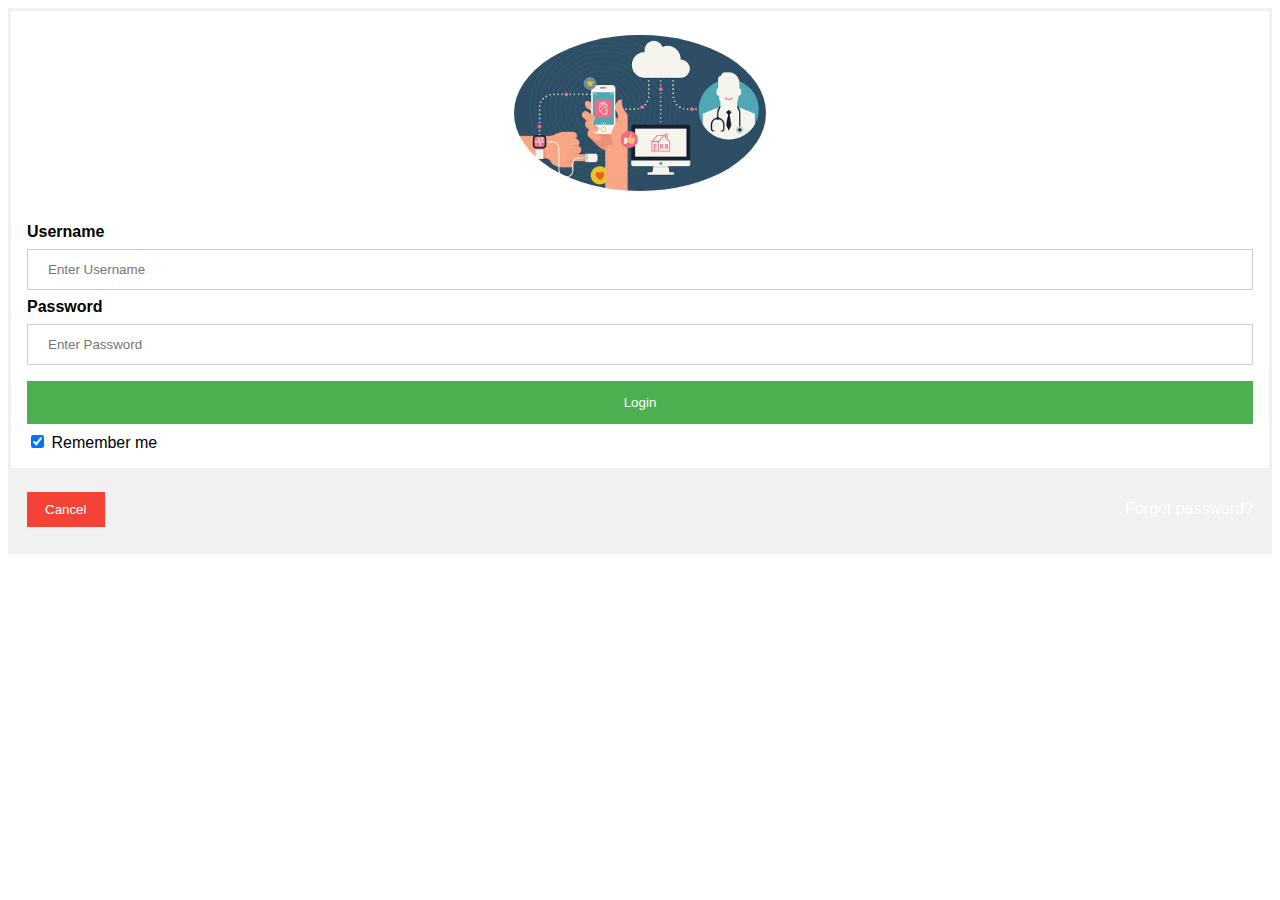
<file: Web app/index.html>
<!DOCTYPE html>
<html>
<head>
<meta name="viewport" content="width=device-width, initial-scale=1">
<style>
body {
  font-family: Arial, Helvetica, sans-serif;
}
form {
  border: 3px solid #f1f1f1;
}

input[type=text], input[type=password] {
  width: 100%;
  padding: 12px 20px;
  margin: 8px 0;
  display: inline-block;
  border: 1px solid #ccc;
  box-sizing: border-box;
}

button {
  background-color: #4CAF50;
  color: white;
  padding: 14px 20px;
  margin: 8px 0;
  border: none;
  cursor: pointer;
  width: 100%;
}
a{
  text-decoration: none;
  color: white ;
}

button:hover {
  opacity: 0.8;
}

.cancelbtn {
  width: auto;
  padding: 10px 18px;
  background-color: #f44336;
}

.imgcontainer {
  text-align: center;
  margin: 24px 0 12px 0;
}

img.avatar {
  width: 20%;
  border-radius: 50%;
}

.container {
  padding: 16px;
}

span.psw {
  float: right;
  padding-top: 16px;
}

/* Change styles for span and cancel button on extra small screens */
@media screen and (max-width: 300px) {
  span.psw {
     display: block;
     float: none;
  }
  .cancelbtn {
     width: 100%;
  }
}
</style>
</head>
<body>
<form action="/action_page.php" method="post">
  <div class="imgcontainer">
    <img src="img/img.jpg" alt="Avatar" class="avatar">
  </div>

  <div class="container">
    <label for="uname"><b>Username</b></label>
    <input type="text" placeholder="Enter Username" name="uname" required>

    <label for="psw"><b>Password</b></label>
    <input type="password" placeholder="Enter Password" name="psw" required>
        
    <button type="submit"><a href="dashboard.html">Login</a></button>
    <label>
      <input type="checkbox" checked="checked" name="remember"> Remember me
    </label>
  </div>

  <div class="container" style="background-color:#f1f1f1">
    <button type="button" class="cancelbtn">Cancel</button>
    <span class="psw"> <a href="#">Forgot password?</a></span>
  </div>
</form>

</body>
</html>
</file>
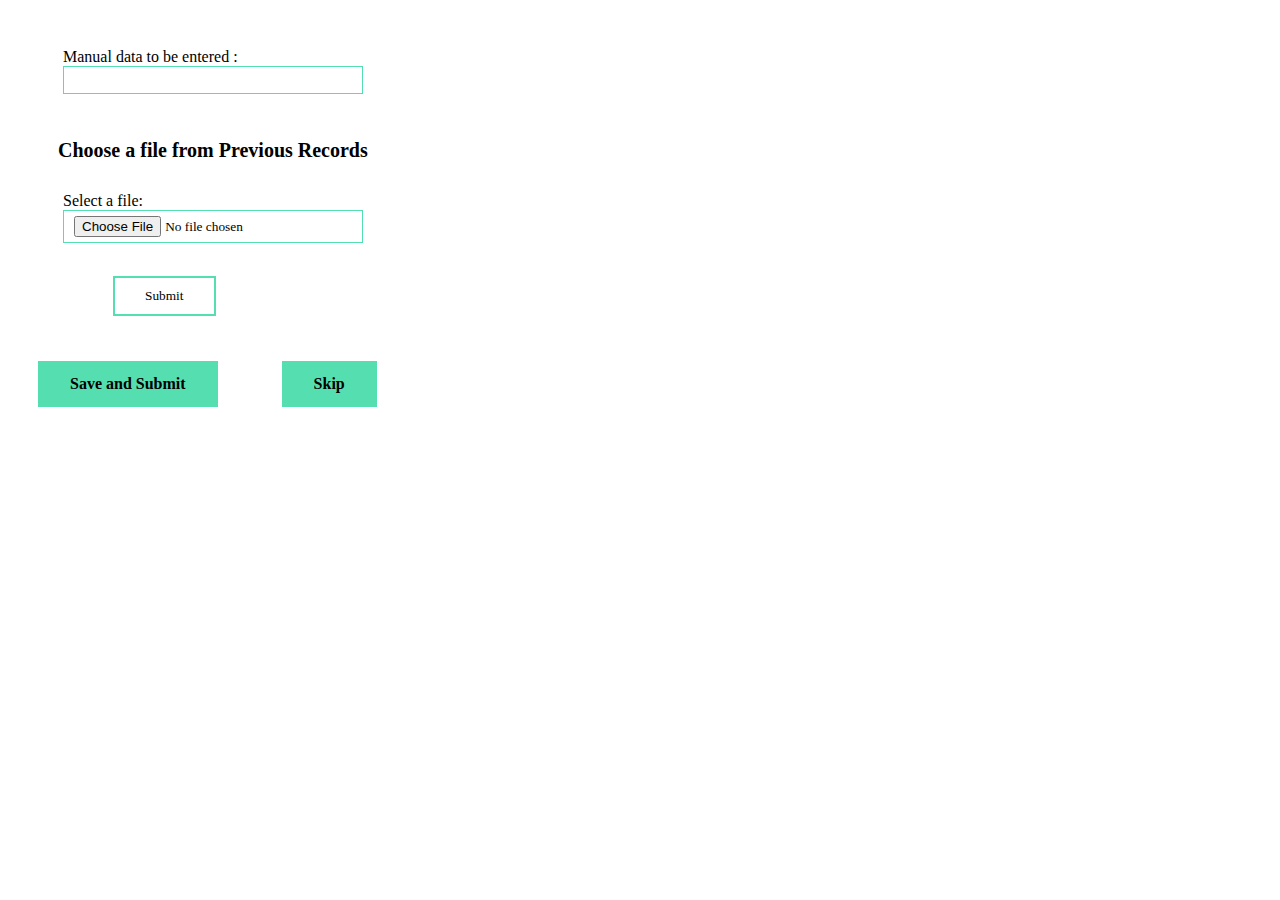
<file: Mobile UI/page.html>
<!DOCTYPE html>
<html lang="en">
<head>
    <meta charset="UTF-8">
    <meta name="viewport" content="width=device-width, initial-scale=1.0">
    <title>Document</title>
    <link rel="stylesheet" href="style.css">
</head>
<body>
    <form>  <br/>
    Manual data to be entered : <input type="text" name="firstname"/> <br/>   
 </form>  
 <h3>Choose a file from Previous Records</h3>
<form>
  <label for="myfile">Select a file:</label>
  <input type="file" id="myfile" name="myfile"><br><br>
  <input type="submit" class="btn">
</form>

 <button class="common-btn">Save and Submit</button>  
 <button class="common-btn">Skip</button>  
 
</body>
</html>
</file>
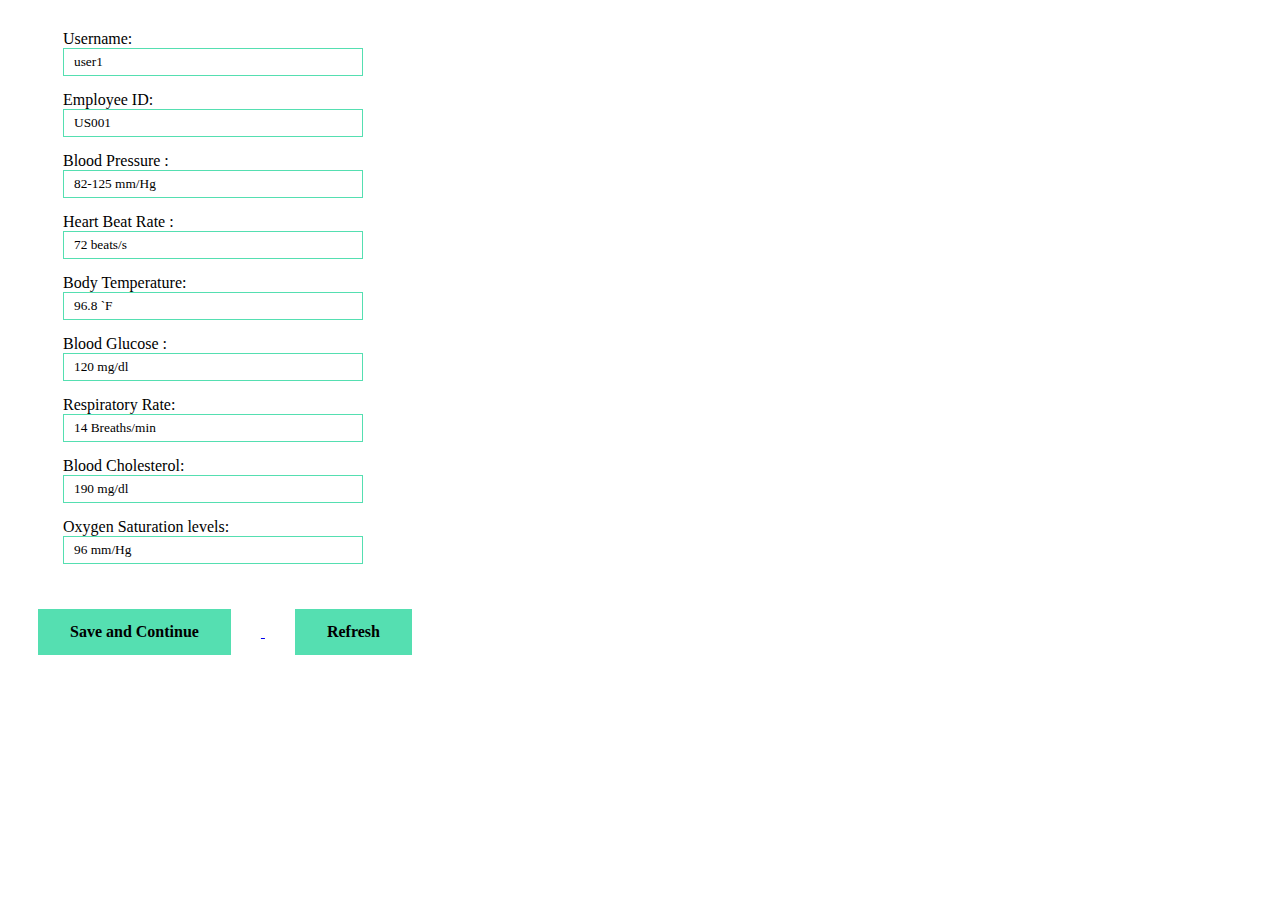
<file: Mobile UI/secondui.html>
<!DOCTYPE html>
<html lang="en">
<head>
    <meta charset="UTF-8">
    <meta name="viewport" content="width=device-width, initial-scale=1.0">
    <title>Document</title>
    <link rel="stylesheet" href="style.css">
</head>
<body>

    <form>  
    Username:<input type="text" name="firstname" value="user1"/> <br/>
    Employee ID:<input type="text" name="firstname" value="US001"/> <br/>
    Blood Pressure  : <input type="text" name="firstname" value="82-125 mm/Hg"/> <br/>   
    Heart Beat Rate : <input type="text" name="firstname"value="72 beats/s"/> <br/>  
    Body Temperature:  <input type="text" name="lastname" value="96.8 `F"/> <br/>   
    Blood Glucose   : <input type="text" name="firstname" value="120 mg/dl"/> <br/>   
    Respiratory Rate: <input type="text" name="firstname" value="14 Breaths/min"/> <br/>   
    Blood Cholesterol: <input type="text" name="firstname" value="190 mg/dl"/> <br/>   
    Oxygen Saturation levels: <input type="text" name="firstname" value="96 mm/Hg"/> 
 </form>  
 <a href="page.html"><button class="common-btn">Save and Continue</button> </a> 
 <button type="submit" class="common-btn">Refresh</button>  
</body>
</html>
</file>
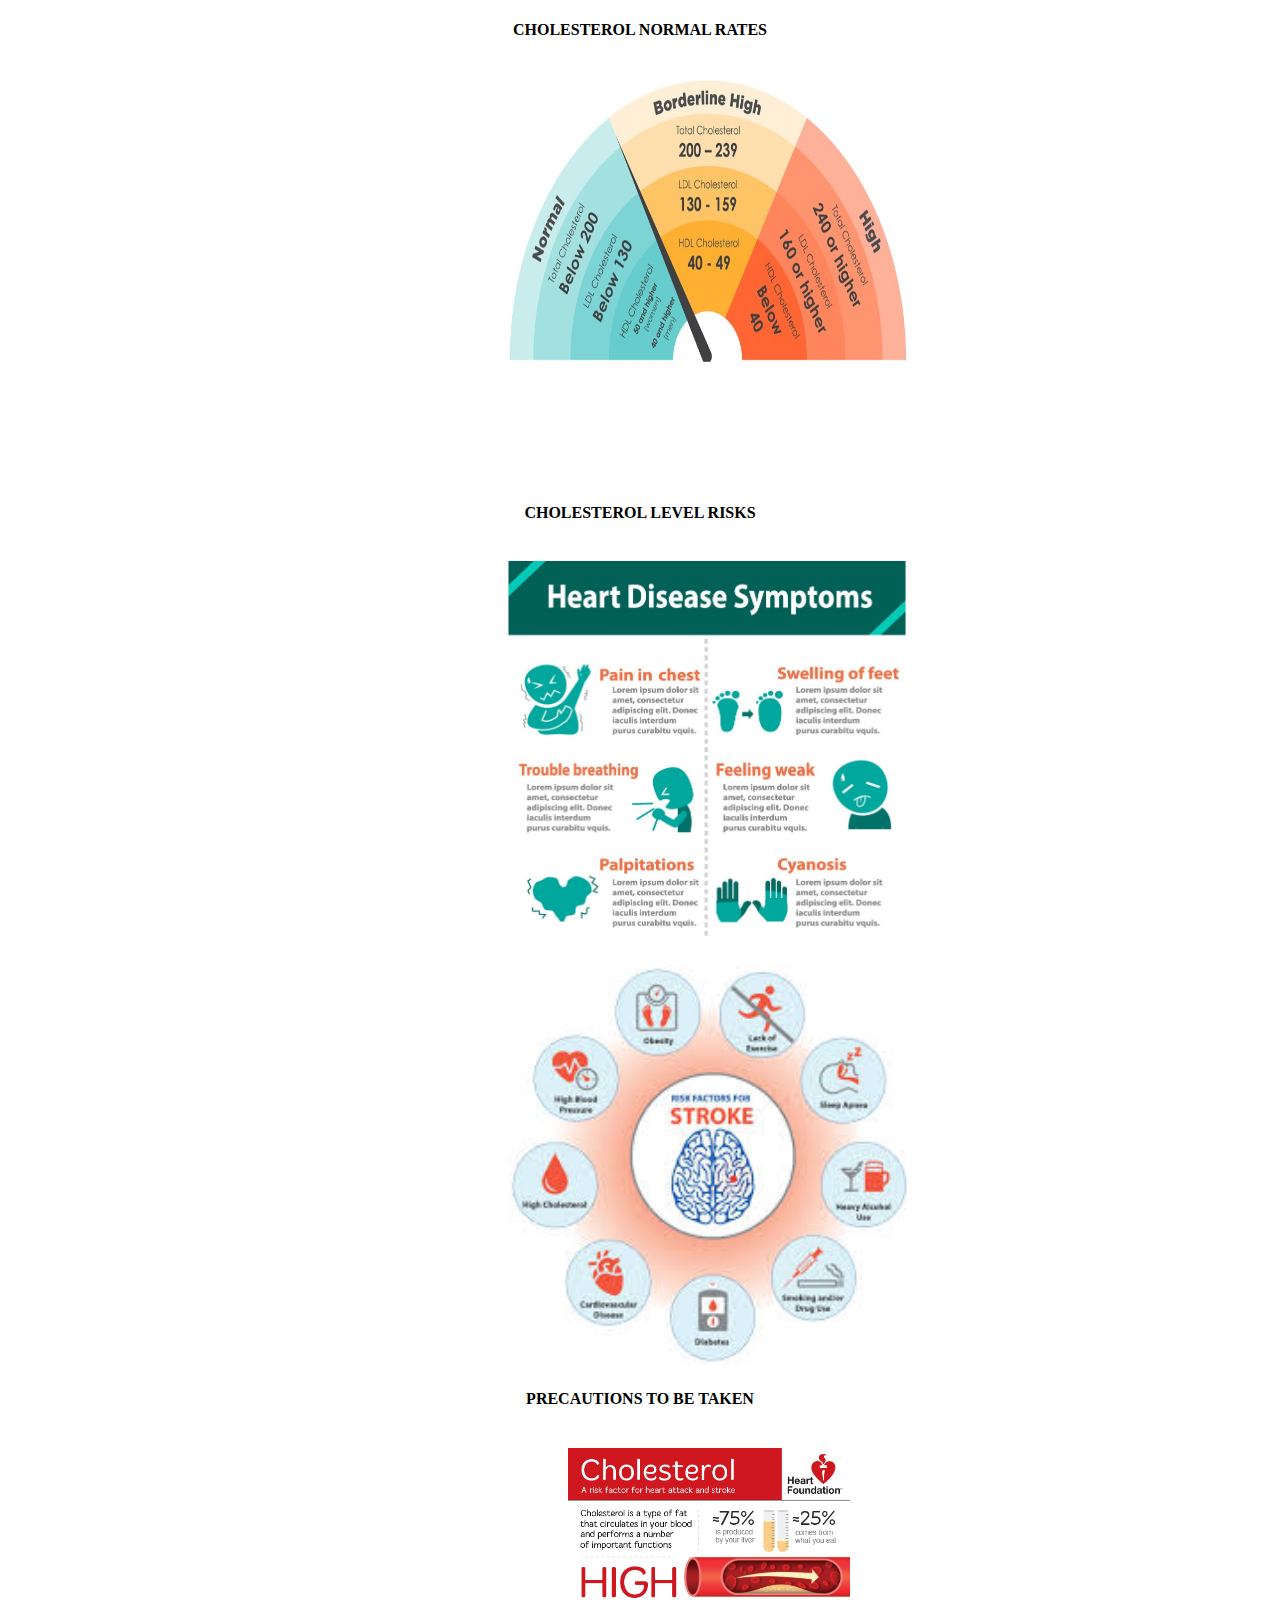
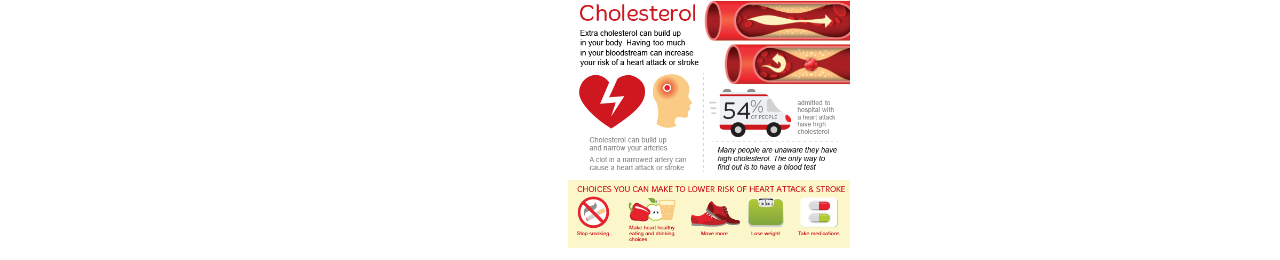
<file: Web app/cholesterol.html>
<!DOCTYPE html>
<html lang="en">
<head>
    <meta charset="UTF-8">
    <meta name="viewport" content="width=device-width, initial-scale=1.0">
    <title>Document</title>
    <style>
        h4{
            text-align: center;
        }
        img{
            padding-left: 500px;
            width: 400px;
            height: 400PX;
             }
    </style>
</head>
<body>
    <h4>CHOLESTEROL NORMAL RATES</h4>
    <br>
    <img src="img/Cholesterol.jpg" alt="NA"><br>
    <h4>CHOLESTEROL LEVEL RISKS</h4><br>
    <img src="img/HEART.jpg" alt="na"><br>
    <img src="img/STROKE.jpg" alt="na"><br>
    <h4>PRECAUTIONS TO BE TAKEN</h4><br>
    <img src="img/cholesterol-poster.png" alt="na"><br>
</body>
</html>
</file>
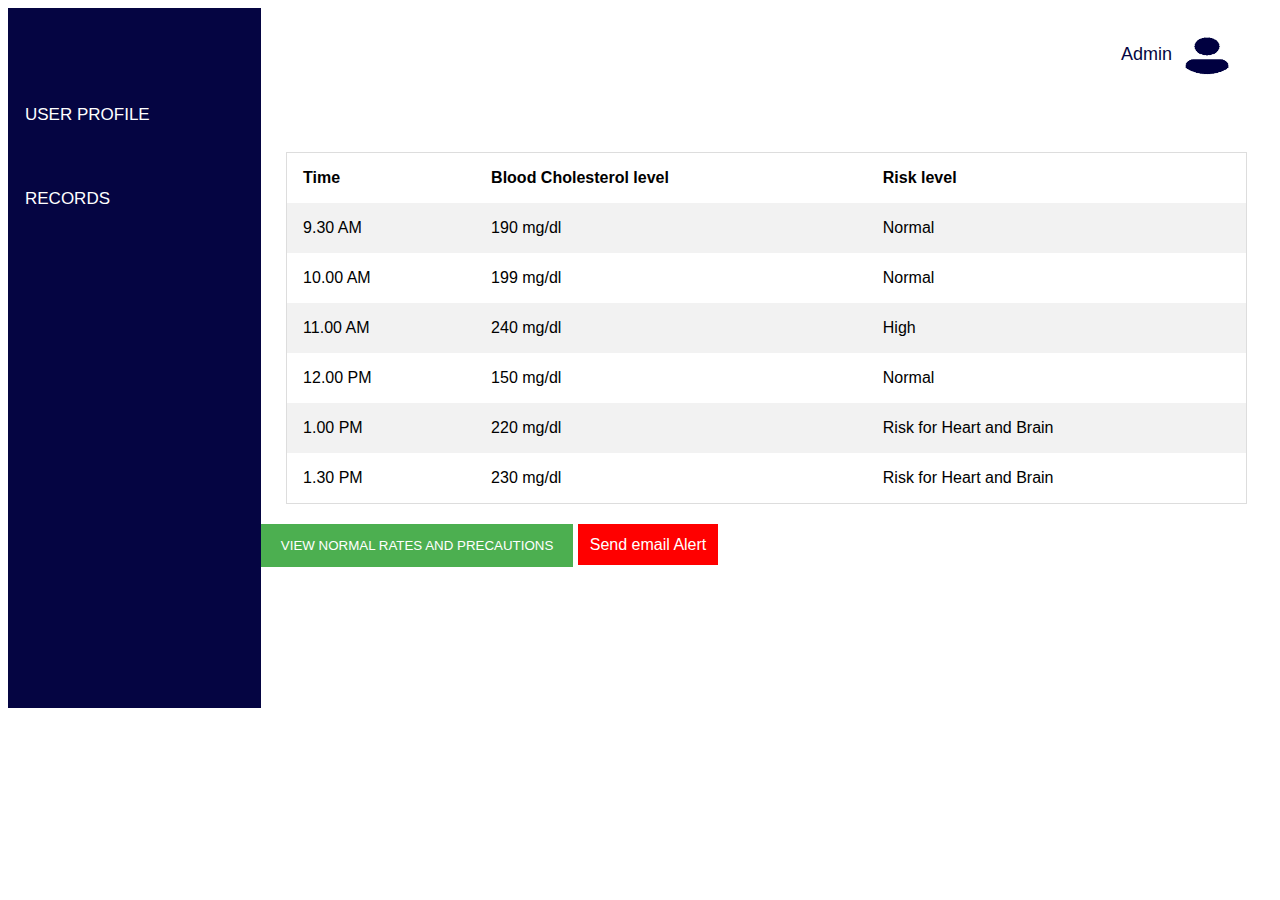
<file: Web app/cholesterolrecords.html>
<!DOCTYPE html>
<html>
<head>
<meta name="viewport" content="width=device-width, initial-scale=1">
<link rel="stylesheet" href="style.css">
<style>
    #alink{
  background-color: red;
  padding: 12px;
  font-size: medium;
  color: white;
  text-decoration: none;
  width: auto;

}
</style>
</head>
<body>

<div class="tab">
    <br><br><br>
  <button class="tablinks" onclick="openCity(event, 'London')" id="defaultOpen">USER PROFILE</button>
  <button class="tablinks" onclick="openCity(event, 'Paris')">RECORDS</button>
  
</div>

<div id="London" class="tabcontent">
    <div class="admincontainer">
       <img src="img/images.png" alt="na" width="50px" height="50px">
       <p>Admin</p>
    </div>
    <br><br><br>
    <table>
        <tr>
          <th>Time</th>
          <th>Blood Cholesterol level</th>
          <th>Risk level</th>
        </tr>
        <tr>
          <td>9.30 AM</td>
          <td>190 mg/dl</td>
          <td>Normal</td>
        </tr>
        <tr>
            <td>10.00 AM</td>
            <td>199 mg/dl</td>
            <td>Normal</td>
          </tr>
          <tr>
            <td>11.00 AM</td>
            <td>240 mg/dl</td>
            <td>High</td>
          </tr>
          <tr>
            <td>12.00 PM</td>
            <td>150 mg/dl</td>
            <td>Normal</td>
          </tr>
          <tr>
            <td>1.00 PM</td>
            <td>220 mg/dl</td>
            <td>Risk for Heart and Brain</td>
          </tr>
          <tr>
            <td>1.30 PM</td>
            <td>230 mg/dl</td>
            <td>Risk for Heart and Brain</td>
          </tr>
    </table>
    <button type="submit"><a href="cholesterol.html">VIEW NORMAL RATES AND PRECAUTIONS</a></button>
   <a id="alink" href="mailto:user1@example.com">Send email Alert</a>
    
    
</div> 
<script>
function openCity(evt, cityName) {
  var i, tabcontent, tablinks;
  tabcontent = document.getElementsByClassName("tabcontent");
  for (i = 0; i < tabcontent.length; i++) {
    tabcontent[i].style.display = "none";
  }
  tablinks = document.getElementsByClassName("tablinks");
  for (i = 0; i < tablinks.length; i++) {
    tablinks[i].className = tablinks[i].className.replace(" active", "");
  }
  document.getElementById(cityName).style.display = "block";
  evt.currentTarget.className += " active";
}

// Get the element with id="defaultOpen" and click on it
document.getElementById("defaultOpen").click();
</script>
   
</body>
</html>
</file>
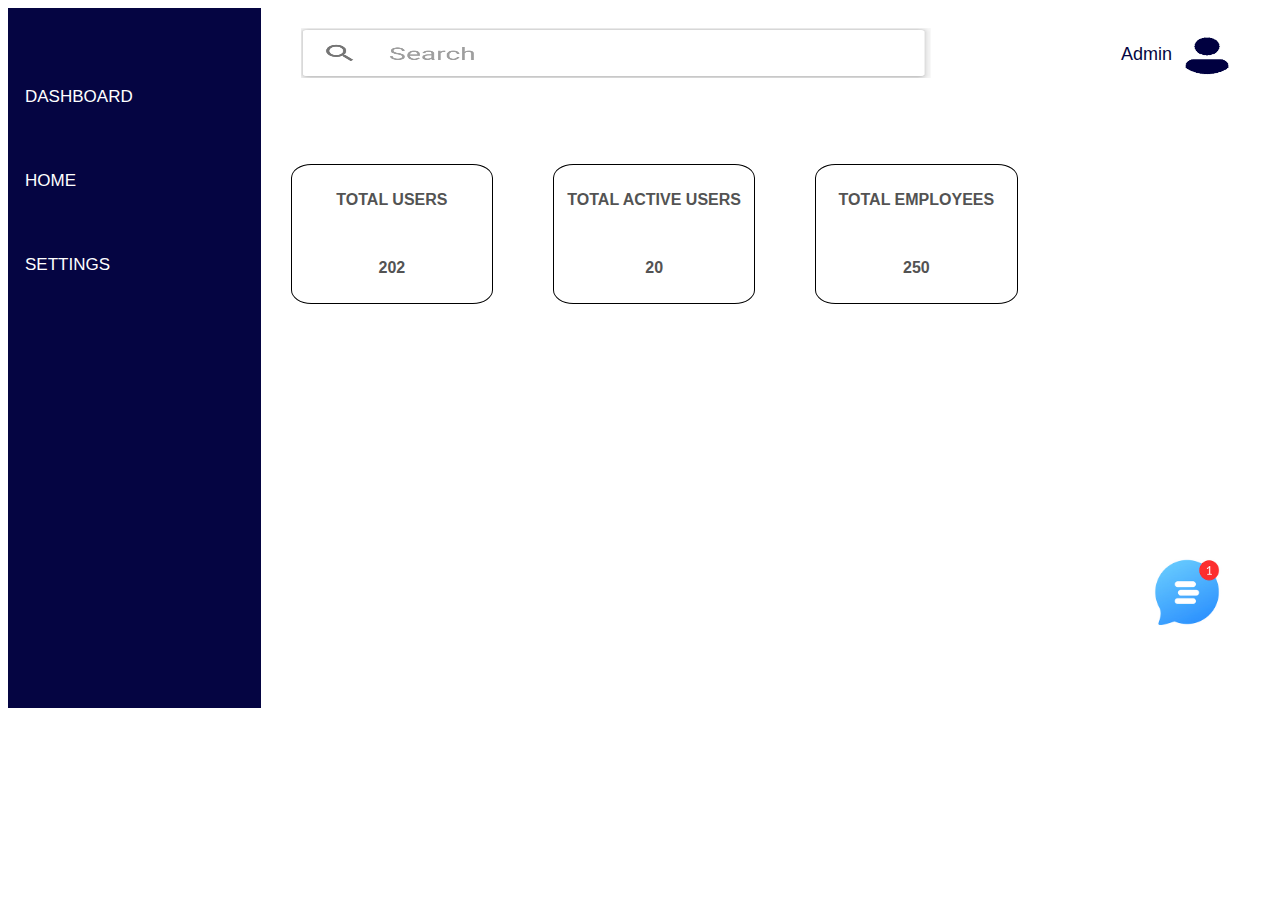
<file: Web app/dashboard.html>
<!DOCTYPE html>
<html>
<head>
<meta name="viewport" content="width=device-width, initial-scale=1">
<link rel="stylesheet" href="style.css">
</head>
<style>
  a{
  background-color: none;
  padding: 12px 120px;
  font-size: medium;
  color:blue;
  text-decoration: none;
  width: auto;
}
#search{
  float: left;
  width: 700px;
  height: 70px;
  padding-left: 40px;
}
#user{
  float: left;
  width: 700px;
  height: 70px;
  padding-left: 40px;
}

</style>
<body>

<div class="tab"><br><br>
  <button class="tablinks" onclick="openCity(event, 'London')" id="defaultOpen">DASHBOARD</button>
  <button class="tablinks" onclick="openCity(event, 'Paris')">HOME</button>
  <button class="tablinks" onclick="openCity(event, 'Tokyo')">SETTINGS</button>
</div>

<div id="London" class="tabcontent">
    <div class="admincontainer">
      <img id="search"src="img/search.png" alt="na">
       <img src="img/images.png" alt="na" width="50px" height="50px">
       <p>Admin</p>
    </div>
    <br> <br>
  <div> 
    <section id="boxes">
        <div class="container">
            <div class="box">
                <p>TOTAL USERS</p> <br>
                <p>202</p>
            </div>
            <div class="box">
                <p>TOTAL ACTIVE USERS</p> <br>
                <p>20</p>
                </div>
                <div class="box">
                    <p>TOTAL EMPLOYEES</p> <br>
                    <p>250</p>
                    </div>
        </div>
    </section> 
  </div><br><br><br><br><br><br><br><br><br><br><br><br><br><br><br><br><br><br><br><br><br><br><br>
     <img id="chat" src="img/chat.png" alt="na">
</div>

<div id="Paris" class="tabcontent">
    <div class="admincontainer">
      <img id="user"src="img/search.png" alt="na">
        <img src="img/images.png" alt="na" width="50px" height="50px">
        <p>Admin</p> 
        <br><br><br><br><br><br>
        <table>
            <tr>
              <th>Name</th>
              <th>Employee ID</th>
              <th>Designation</th>
              <th>Mobile Number </th>
              
              
            </tr>
            <tr>
              <td>User1</td>
              <td>US001</td>
              <td>Manager</td>
              <td>5028293038 <a href="userprofile.html">View Records</a> </td>
            </tr>
            <tr>
              <td>User2</td>
              <td>US002</td>
              <td>HR Manager</td>
              <td>9473820102 <a href="userprofile.html">View Records</td>
            </tr>
            <tr>
              <td>User3</td>
              <td>US003</td>
              <td>SWE</td>
              <td>6773824697 <a href="userprofile.html">View Records</td>
            </tr>
            <tr>
                <td>User4</td>
                <td>US004</td>
                <td>SWE-1</td>
                <td>7738246987 <a href="userprofile.html">View Records</td>
            </tr>
            <tr>
                <td>User5</td>
                <td>US005</td>
                <td>SWE-3</td>
                <td>9773824697 <a href="userprofile.html">View Records</td>
              </tr>
              <tr>
                <td>User6</td>
                <td>US006</td>
                <td>SDE</td>
                <td>8773824697 <a href="userprofile.html">View Records</td>
              </tr>
              <tr>
                <td>User7</td>
                <td>US007</td>
                <td>SDE</td>
                <td>3773824697 <a href="userprofile.html">View Records</td>
              </tr>
              <tr>
                <td>User8</td>
                <td>US008</td>
                <td>SWE</td>
                <td>0773824697 <a href="userprofile.html">View Records</td>
              </tr>
              <tr>
                <td>User9</td>
                <td>US009</td>
                <td>Technician</td>
                <td>6773824697 <a href="userprofile.html">View Records</td>
              </tr>
              <tr>
                <td>User10</td>
                <td>US010</td>
                <td>SWE</td>
                <td>8873824697 <a href="userprofile.html">View Records</td>
              </tr>
              <tr>
                <td>User11</td>
                <td>US011</td>
                <td>Content Writer</td>
                <td>6773824697 <a href="userprofile.html">View Records</td>
              </tr>
              <tr>
                <td>User12</td>
                <td>US012</td>
                <td>SWE-2</td>
                <td>7382928847 <a href="userprofile.html">View Records</td>
              </tr>
            
          </table>
     </div>
</div>

<div id="Tokyo" class="tabcontent">
    <div class="admincontainer">
        <img src="img/images.png" alt="na" width="50px" height="50px">
        <p>Admin</p>
     </div>
</div>

<script>
function openCity(evt, cityName) {
  var i, tabcontent, tablinks;
  tabcontent = document.getElementsByClassName("tabcontent");
  for (i = 0; i < tabcontent.length; i++) {
    tabcontent[i].style.display = "none";
  }
  tablinks = document.getElementsByClassName("tablinks");
  for (i = 0; i < tablinks.length; i++) {
    tablinks[i].className = tablinks[i].className.replace(" active", "");
  }
  document.getElementById(cityName).style.display = "block";
  evt.currentTarget.className += " active";
}

// Get the element with id="defaultOpen" and click on it
document.getElementById("defaultOpen").click();
</script>
   
</body>
</html>
</file>
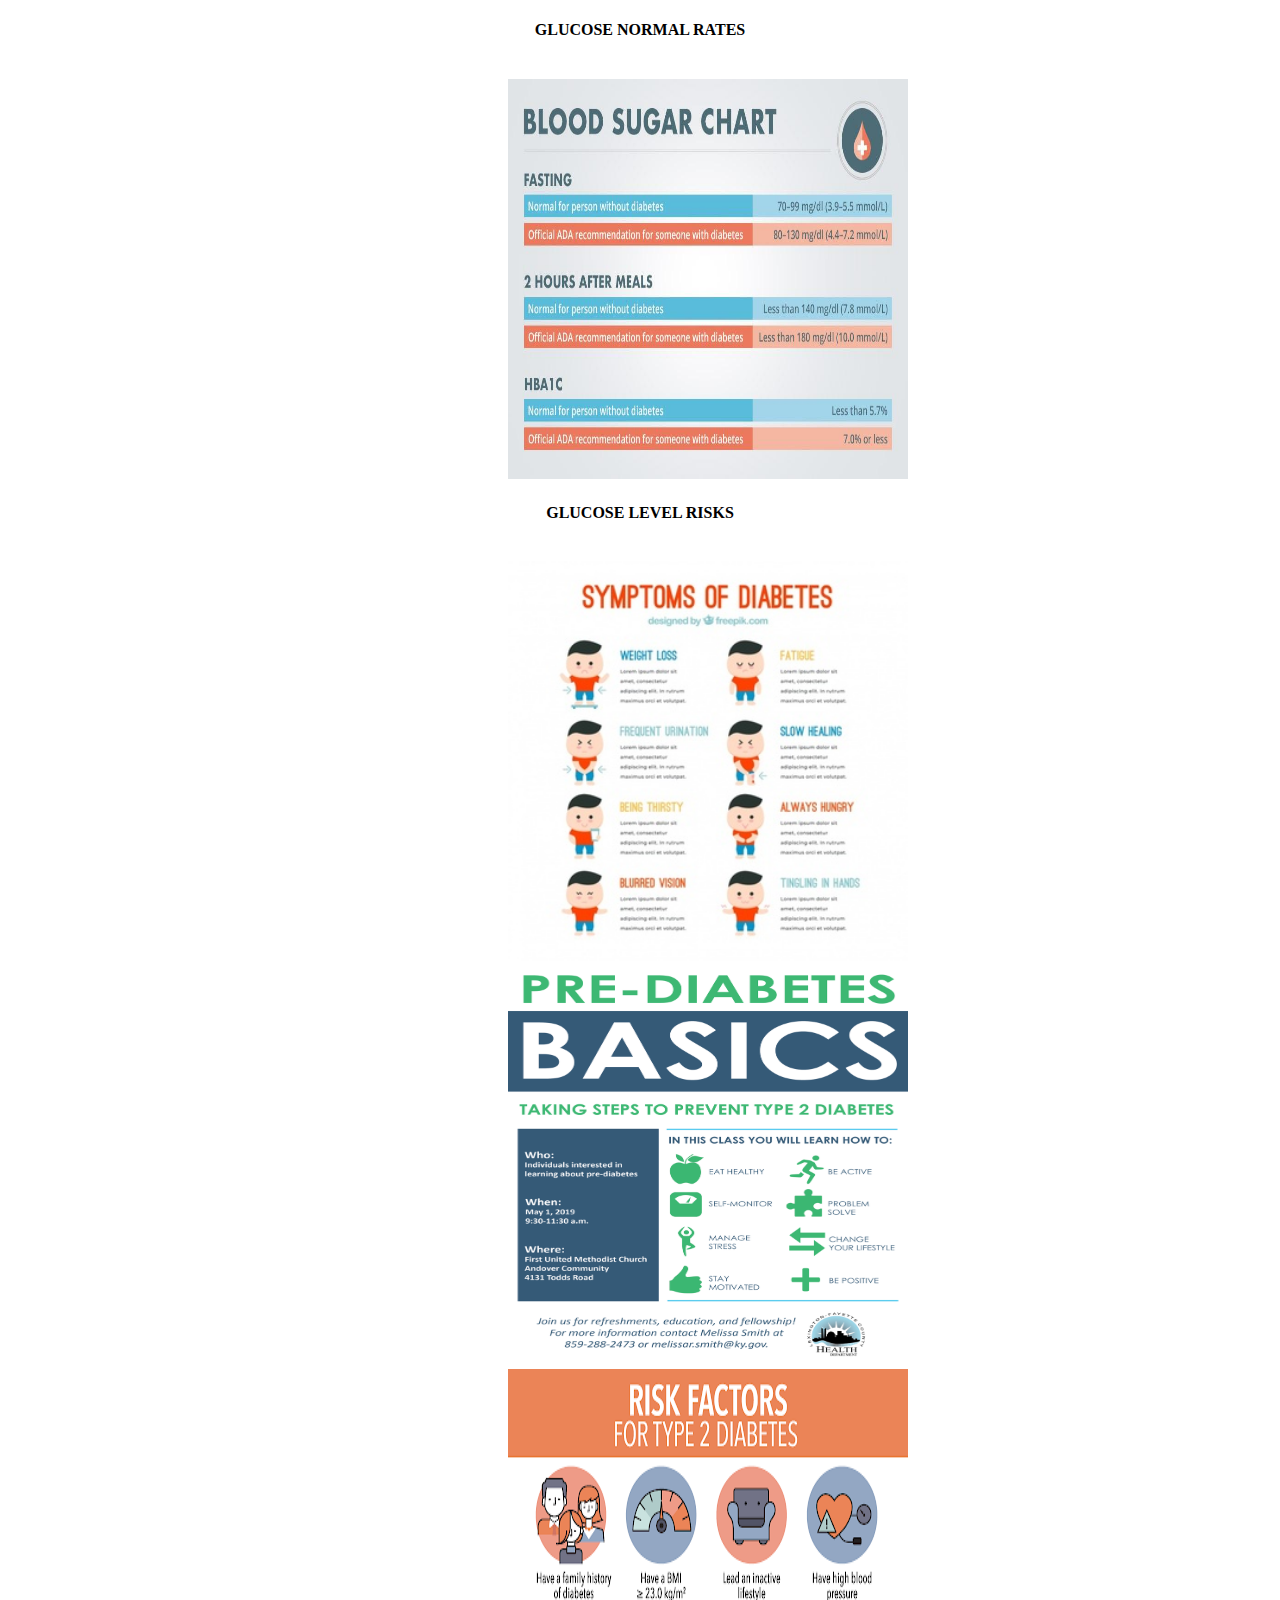
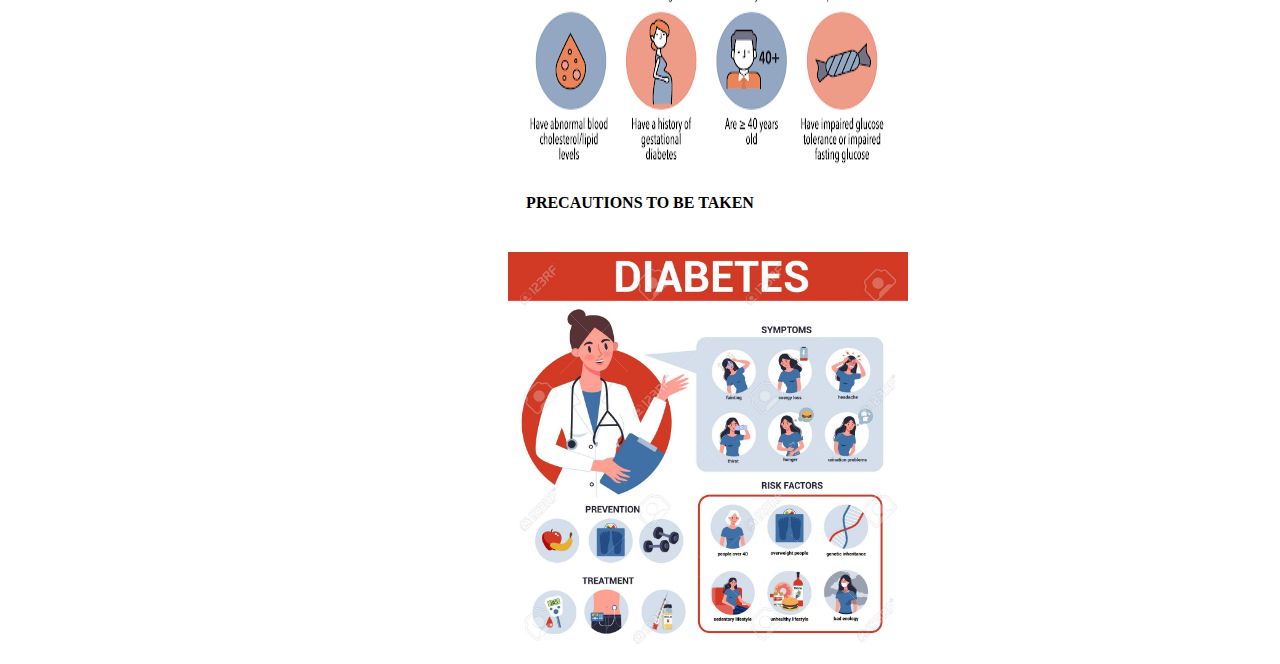
<file: Web app/DIABETES.html>
<!DOCTYPE html>
<html lang="en">
<head>
    <meta charset="UTF-8">
    <meta name="viewport" content="width=device-width, initial-scale=1.0">
    <title>Document</title>
    <style>
        h4{
            text-align: center;
        }
        img{
            padding-left: 500px;
            width: 400px;
            height: 400PX;
             }
    </style>
</head>
<body>
    <h4>GLUCOSE NORMAL RATES</h4>
    <br>
    <img src="img/GLUCOSE.jpg" alt="NA"><br>
    <h4>GLUCOSE LEVEL RISKS</h4><br>
    <img src="img/DIABETES.jpg" alt="na"><br>
    <img src="img/prediabetes.png" alt="na"><br>
    <img src="img/TYPE 2.png" alt="na">
    <h4>PRECAUTIONS TO BE TAKEN</h4><br>
    <img src="img/PRECAUTIONS FOR DIABETES.jpg" alt="na"><br>
</body>
</html>
</file>
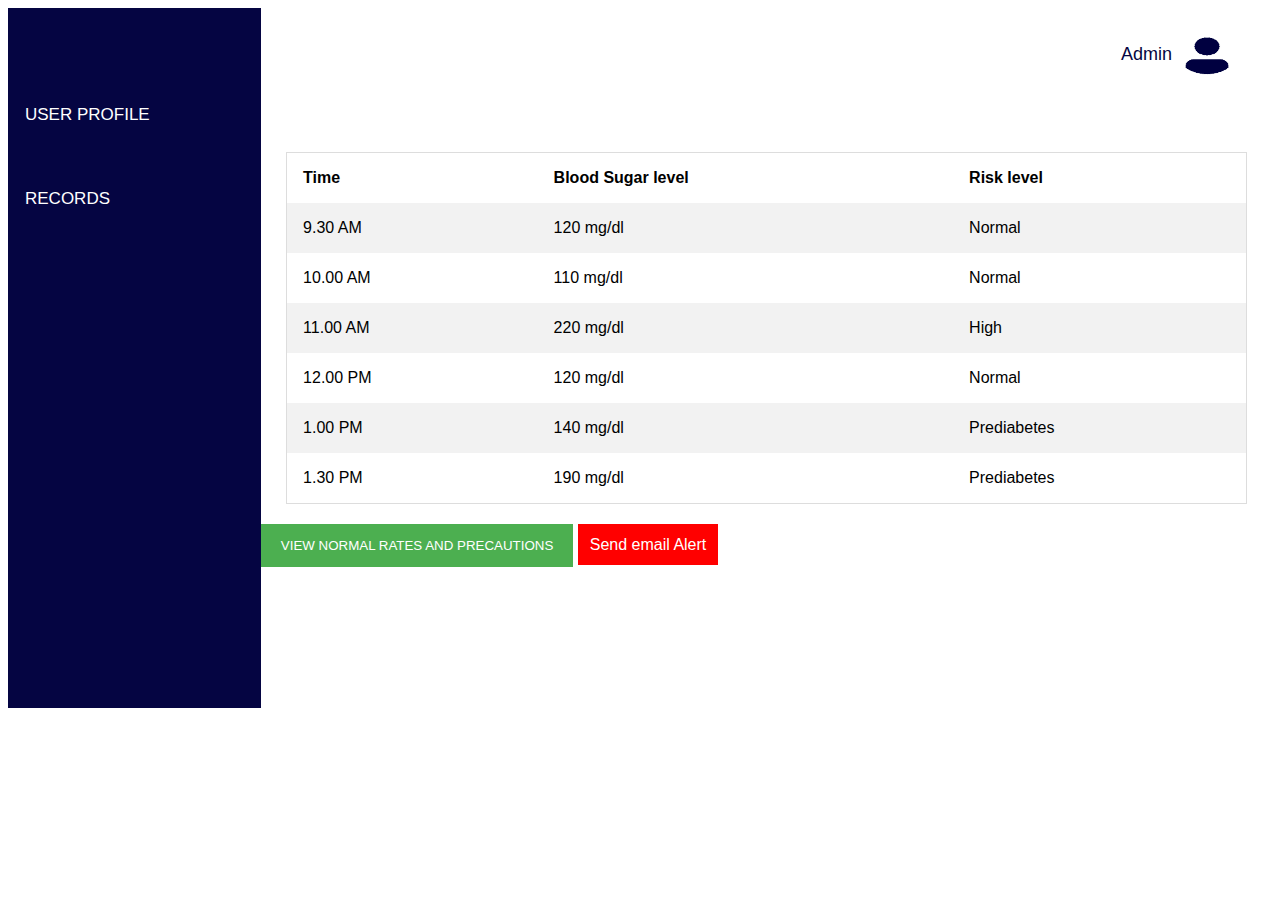
<file: Web app/glucoserecorde.html>
<!DOCTYPE html>
<html>
<head>
<meta name="viewport" content="width=device-width, initial-scale=1">
<link rel="stylesheet" href="style.css">
<style>
    #alink{
  background-color: red;
  padding: 12px;
  font-size: medium;
  color: white;
  text-decoration: none;
  width: auto;

}
</style>
</head>
<body>

<div class="tab">
    <br><br><br>
  <button class="tablinks" onclick="openCity(event, 'London')" id="defaultOpen">USER PROFILE</button>
  <button class="tablinks" onclick="openCity(event, 'Paris')">RECORDS</button>
  
</div>

<div id="London" class="tabcontent">
    <div class="admincontainer">
       <img src="img/images.png" alt="na" width="50px" height="50px">
       <p>Admin</p>
    </div>
    <br><br><br>
    <table>
        <tr>
          <th>Time</th>
          <th>Blood Sugar level</th>
          <th>Risk level</th>
        </tr>
        <tr>
          <td>9.30 AM</td>
          <td>120 mg/dl</td>
          <td>Normal</td>
        </tr>
        <tr>
            <td>10.00 AM</td>
            <td>110 mg/dl</td>
            <td>Normal</td>
          </tr>
          <tr>
            <td>11.00 AM</td>
            <td>220 mg/dl</td>
            <td>High</td>
          </tr>
          <tr>
            <td>12.00 PM</td>
            <td>120 mg/dl</td>
            <td>Normal</td>
          </tr>
          <tr>
            <td>1.00 PM</td>
            <td>140 mg/dl</td>
            <td>Prediabetes</td>
          </tr>
          <tr>
            <td>1.30 PM</td>
            <td>190 mg/dl</td>
            <td>Prediabetes</td>
          </tr>
    </table>
    <button type="submit"><a href="DIABETES.html">VIEW NORMAL RATES AND PRECAUTIONS</a></button>
   <a id="alink" href="mailto:user1@example.com">Send email Alert</a>
    
    
</div> 
<script>
function openCity(evt, cityName) {
  var i, tabcontent, tablinks;
  tabcontent = document.getElementsByClassName("tabcontent");
  for (i = 0; i < tabcontent.length; i++) {
    tabcontent[i].style.display = "none";
  }
  tablinks = document.getElementsByClassName("tablinks");
  for (i = 0; i < tablinks.length; i++) {
    tablinks[i].className = tablinks[i].className.replace(" active", "");
  }
  document.getElementById(cityName).style.display = "block";
  evt.currentTarget.className += " active";
}

// Get the element with id="defaultOpen" and click on it
document.getElementById("defaultOpen").click();
</script>
   
</body>
</html>
</file>
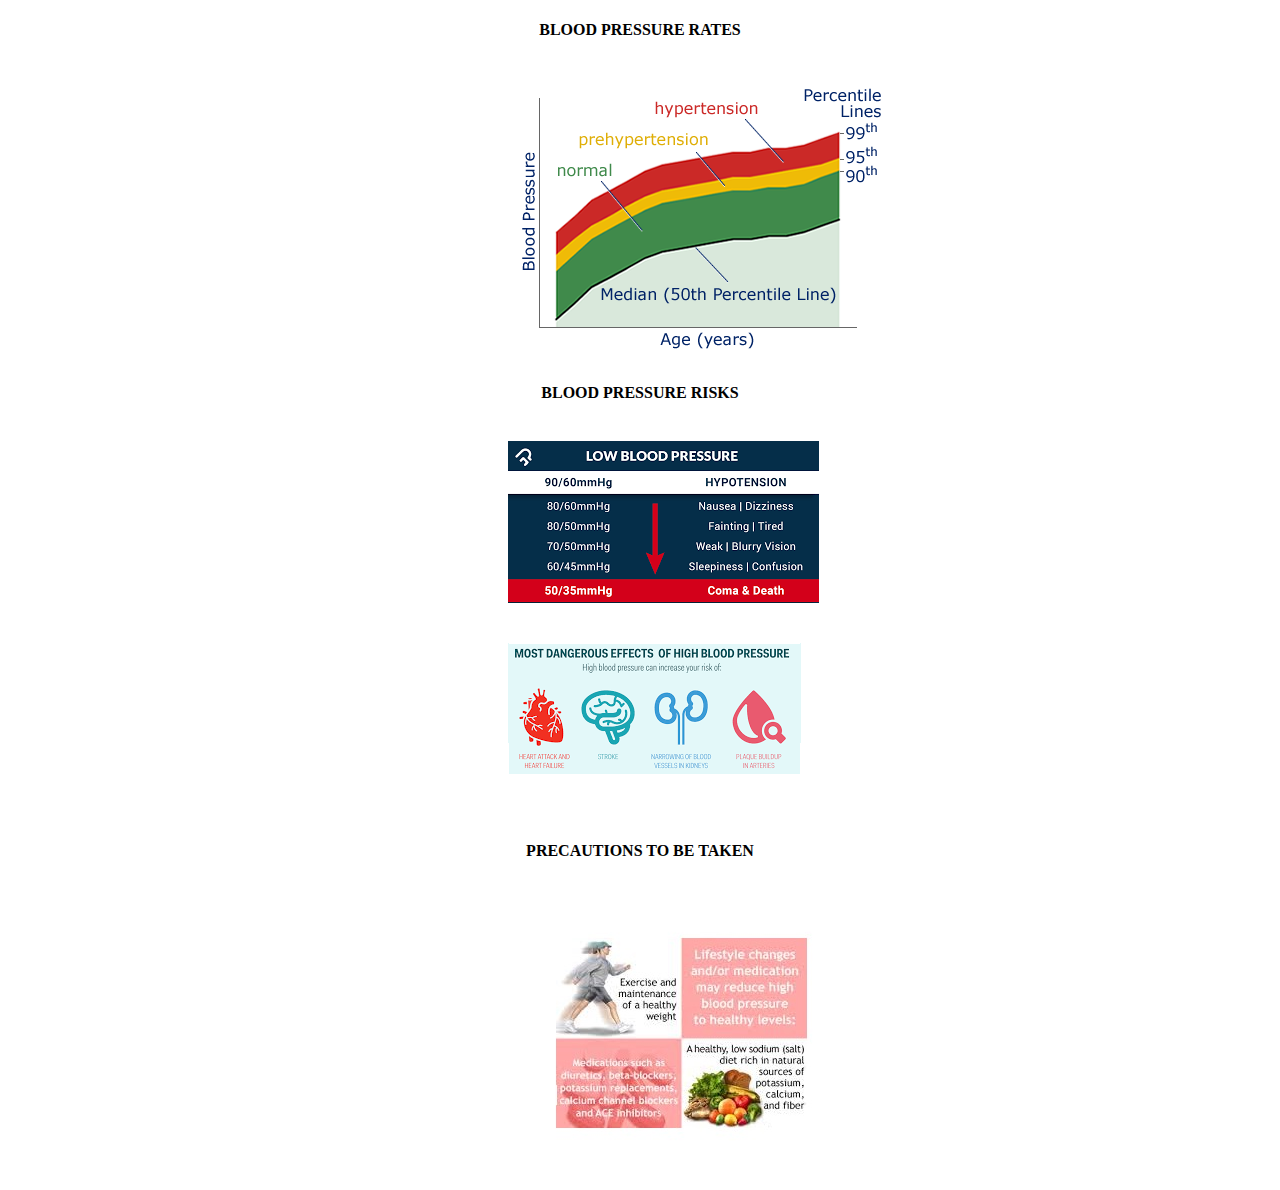
<file: Web app/normalrates.html>
<!DOCTYPE html>
<html lang="en">
<head>
    <meta charset="UTF-8">
    <meta name="viewport" content="width=device-width, initial-scale=1.0">
    <title>Document</title>
    <style>
        h4{
            text-align: center;
        }
        img{
            padding-left: 500px;
             }
    </style>
</head>
<body>
    <h4>BLOOD PRESSURE RATES</h4> <br>
    <img src="img/BP.png" alt="NA"><br>
    <h4>BLOOD PRESSURE RISKS</h4><br>
    <img src="img/LBP.png" alt="na"><br>
    <img src="img/HIGH BP RISKS.png" alt="na"><br>
    <h4>PRECAUTIONS TO BE TAKEN</h4><br>
    <img src="img/PRECAUTIONS FOR BP.jpg" alt="na"><br>
</body>
</html>
</file>
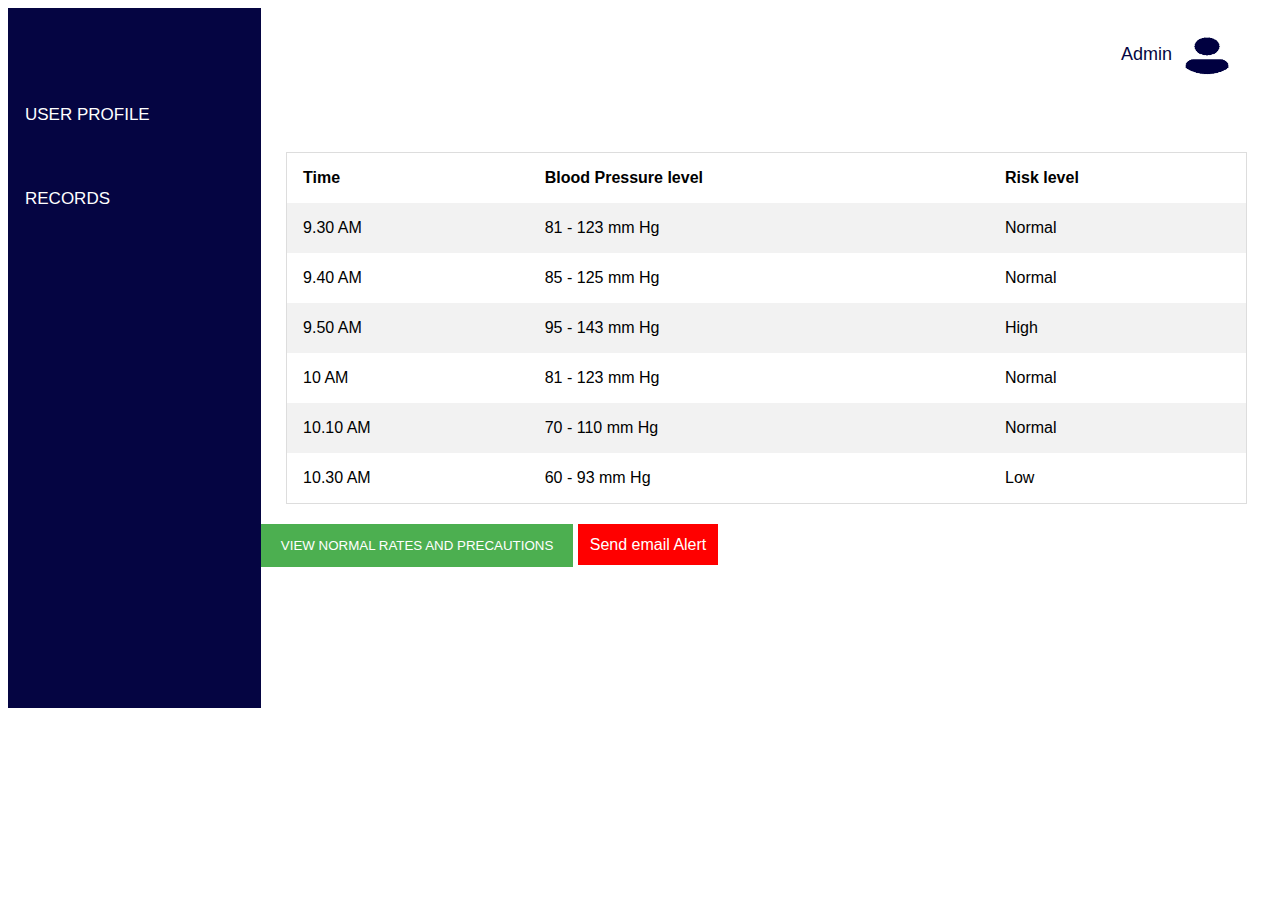
<file: Web app/RECORDS.html>
<!DOCTYPE html>
<html>
<head>
<meta name="viewport" content="width=device-width, initial-scale=1">
<link rel="stylesheet" href="style.css">
<style>
    #alink{
  background-color: red;
  padding: 12px;
  font-size: medium;
  color: white;
  text-decoration: none;
  width: auto;

}
</style>
</head>
<body>

<div class="tab">
    <br><br><br>
  <button class="tablinks" onclick="openCity(event, 'London')" id="defaultOpen">USER PROFILE</button>
  <button class="tablinks" onclick="openCity(event, 'Paris')">RECORDS</button>
  
</div>

<div id="London" class="tabcontent">
    <div class="admincontainer">
       <img src="img/images.png" alt="na" width="50px" height="50px">
       <p>Admin</p>
    </div>
    <br><br><br>
    <table>
        <tr>
          <th>Time</th>
          <th>Blood Pressure level</th>
          <th>Risk level</th>
        </tr>
        <tr>
          <td>9.30 AM</td>
          <td>81 - 123 mm Hg</td>
          <td>Normal</td>
        </tr>
        <tr>
            <td>9.40 AM</td>
            <td>85 - 125 mm Hg</td>
            <td>Normal</td>
          </tr>
          <tr>
            <td>9.50 AM</td>
            <td>95 - 143 mm Hg</td>
            <td>High</td>
          </tr>
          <tr>
            <td>10 AM</td>
            <td>81 - 123 mm Hg</td>
            <td>Normal</td>
          </tr>
          <tr>
            <td>10.10 AM</td>
            <td>70 - 110 mm Hg</td>
            <td>Normal</td>
          </tr>
          <tr>
            <td>10.30 AM</td>
            <td>60 - 93 mm Hg</td>
            <td>Low</td>
          </tr>
    </table>
    <button type="submit"><a href="normalrates.html">VIEW NORMAL RATES AND PRECAUTIONS</a></button>
   <a id="alink" href="mailto:user1@example.com">Send email Alert</a>
    
    
</div> 
<script>
function openCity(evt, cityName) {
  var i, tabcontent, tablinks;
  tabcontent = document.getElementsByClassName("tabcontent");
  for (i = 0; i < tabcontent.length; i++) {
    tabcontent[i].style.display = "none";
  }
  tablinks = document.getElementsByClassName("tablinks");
  for (i = 0; i < tablinks.length; i++) {
    tablinks[i].className = tablinks[i].className.replace(" active", "");
  }
  document.getElementById(cityName).style.display = "block";
  evt.currentTarget.className += " active";
}

// Get the element with id="defaultOpen" and click on it
document.getElementById("defaultOpen").click();
</script>
   
</body>
</html>
</file>
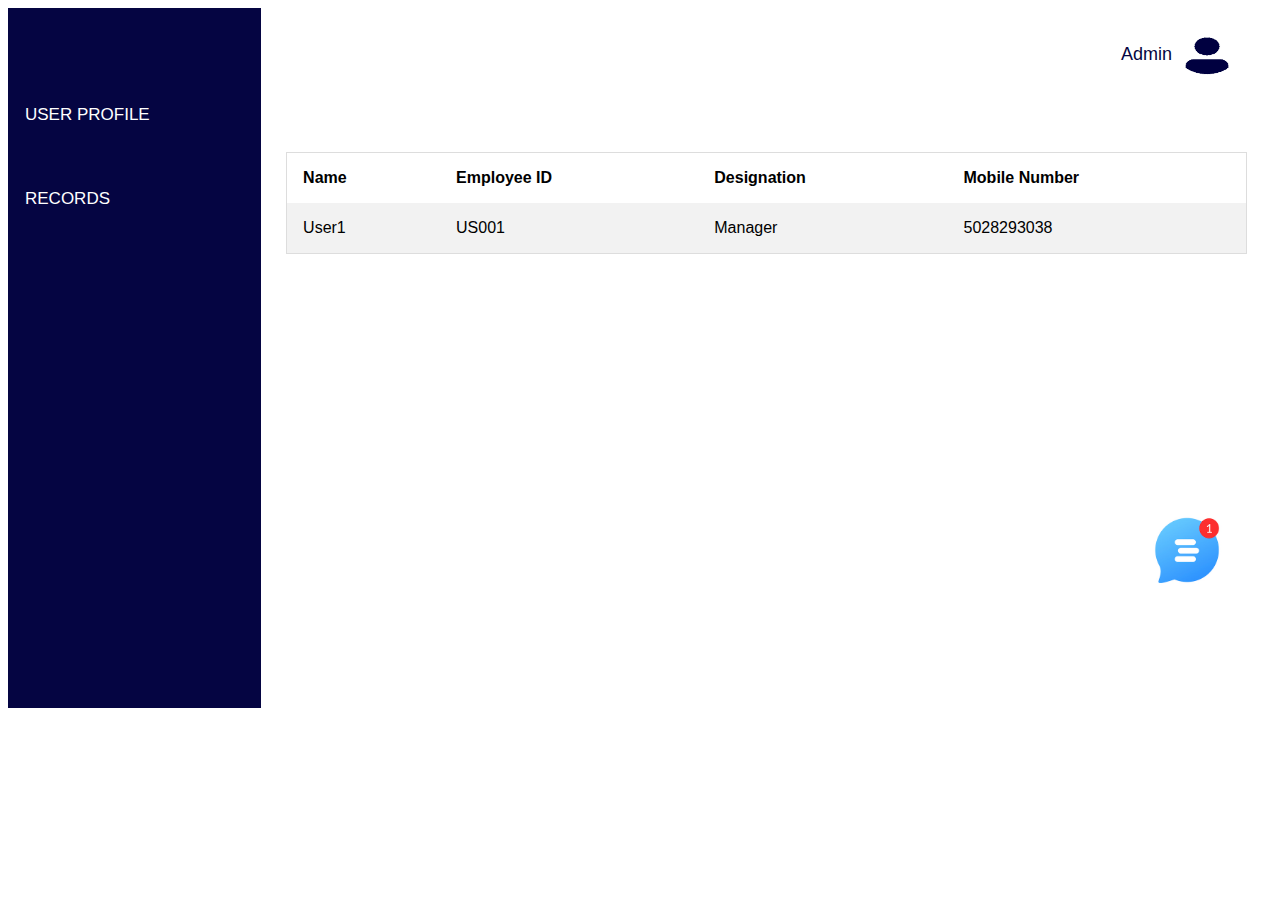
<file: Web app/userprofile.html>
<!DOCTYPE html>
<html>
<head>
<meta name="viewport" content="width=device-width, initial-scale=1">
<link rel="stylesheet" href="style.css">
</head>
<body>

<div class="tab">
    <br><br><br>
  <button class="tablinks" onclick="openCity(event, 'London')" id="defaultOpen">USER PROFILE</button>
  <button class="tablinks" onclick="openCity(event, 'Paris')">RECORDS</button>
  
</div>

<div id="London" class="tabcontent">
    <div class="admincontainer">
       <img src="img/images.png" alt="na" width="50px" height="50px">
       <p>Admin</p>
    </div>
    <br><br><br>
    <table>
        <tr>
          <th>Name</th>
          <th>Employee ID</th>
          <th>Designation</th>
          <th>Mobile Number</th>
          
        </tr>
        <tr>
          <td>User1</td>
          <td>US001</td>
          <td>Manager</td>
          <td>5028293038</td>
        </tr>
    </table>
  <br><br><br><br><br><br><br><br><br><br><br><br><br><br>
    <a href="chatbot/index.html"><img id="chat" src="img/chat.png" alt="na"></a> 
</div>

<div id="Paris" class="tabcontent">
    <div class="admincontainer">
        <img src="img/images.png" alt="na" width="50px" height="50px">
        <p>Admin</p> 
        <br><br><br><br><br><br>
        <section id="details">
            <div class="details1">
                <div class="box">
                    <h5>BLOOD PRESSURE </h5> <br><br>
                    <button type="submit"><a href="RECORDS.html">VIEW HISTORY</a></button>
                </div>
                <div class="box">
                    <h5>CHOLESTEROL LEVEL</h5><br><br>
                    <button type="submit"><a href="cholesterolrecords.html">VIEW HISTORY</a></button>
                </div>
                <div class="box">
                    <h5>GLUCOSE LEVEL</h5><br><br>
                    <button type="submit"><a href="glucoserecorde.html">VIEW HISTORY</a></button>
                </div>
                <div class="box">
                    <h5>PULSE RATE</h5> <br><br>
                    <button type="submit"><a href="RECORDS.html">VIEW HISTORY</a></button>
                </div>
                <div class="box">
                    <h5>RESPIRATORY RATE</h5> <br><br>
                    <button type="submit"><a href="RECORDS.html">VIEW HISTORY</a></button>
                </div>
                <div class="box">
                    <h5>OXYGEN SATURATION</h5> <br><br>
                    <button type="submit"><a href="RECORDS.html">VIEW HISTORY</a></button>
                </div>
                
            </div>
        </section> 


</div></div> 
        


<script>
function openCity(evt, cityName) {
  var i, tabcontent, tablinks;
  tabcontent = document.getElementsByClassName("tabcontent");
  for (i = 0; i < tabcontent.length; i++) {
    tabcontent[i].style.display = "none";
  }
  tablinks = document.getElementsByClassName("tablinks");
  for (i = 0; i < tablinks.length; i++) {
    tablinks[i].className = tablinks[i].className.replace(" active", "");
  }
  document.getElementById(cityName).style.display = "block";
  evt.currentTarget.className += " active";
}

// Get the element with id="defaultOpen" and click on it
document.getElementById("defaultOpen").click();
</script>
   
</body>
</html>
</file>
<file: Mobile UI/style.css>
*{
    margin: 70;
    padding: 70;
    font-family: 'Verdana, sans-serif';
}
.common-btn{
    padding: 12px 30px;
    background-color:  rgb(85, 223, 177);
    outline: none;
    border: 2px solid rgb(85, 223, 177);   
    font-weight: bold;
    font-size: medium;
    cursor: pointer;
    margin: 0px 30px;
}
form{
    max-width: 300px;
    margin: 30px 55px;
}
form input{
    width: 100%;
    padding: 5px 10px;
    margin-bottom: 15px;
    outline: none;
    box-sizing: border-box;
    border: 1px solid rgb(85, 223, 177);
}
.btn{
    background-color:  rgb(255, 255, 255);
    outline: none;
    border: 2px solid rgb(85, 223, 177);
    width: auto;
    padding: 10px 30px;
    margin-left: 50px;
    cursor: pointer ;

}
h3{
    font-size: 20px;
    padding-left: 50px;
}
</file>
<file: Web app/style.css>
* {box-sizing: border-box}
body {font-family: "Lato", sans-serif;}

/* Style the tab */
.tab {
  float: left;
  border: 1px solid  rgb(5, 5, 66);
  background-color:  rgb(5, 5, 66);
  width: 20%;
  height: 700px;
}

/* Style the buttons inside the tab */
.tab button {
  display: block;
  background-color: inherit;
  color: white;
  padding: 22px 16px;
  width: 100%;
  border: none;
  outline: none;
  text-align: left;
  cursor: pointer;
  transition: 0.3s;
  font-size: 17px;
}

/* Style the tab content */
.tabcontent {
  float: left;
   width: 80%;
  border-left: none;
  height: 700px;
}

.admincontainer{
     height: 90px;
}
.admincontainer p{
    float: right;
    color:  rgb(5, 5, 66);
    font-size: large;
    padding-top: 18px;
}
.admincontainer img{
    float: right;
    padding-right: 30px;
    width: 100px;
    padding-top: 20px;
    height: 70px;
}

#boxes{
    color: rgb(83, 83, 83);
    font: 30px;
    font-weight: bold;
}

#boxes .box{
    border-radius: 10%;
    float: left;
    text-align: center;
    width: 20%;
    padding: 10px;
    margin: 30px;
    border: 1px solid black;
}
#chat{
    height: 80px;
    width: 130px;
    float: right;
    padding-right: 50px;
    
}
table {
    border-collapse: collapse;
    border-spacing: 0;
    width: 95%;
    border: 1px solid #ddd;
    margin: auto;
  }
  
  th, td {
    text-align: left;
    padding: 16px;
  }
  
  tr:nth-child(even) {
    background-color: #f2f2f2;
  }
#details .box{
  border-radius: 10%;
  border: 2px solid rgb(165, 217, 238);
  float: left;
  text-align: center;
  width: 25%;
  height: 200px;
  padding: 10px;
  margin: 30px;
  color:  rgb(5, 5, 66);
  font-size: larger
}

button {
  background-color: #4CAF50;
  color: white;
  padding: 14px 20px;
  margin: 20px 0px;
  border: none;
  cursor: pointer;
  width: auto;
}
a{
  text-decoration: none;
  color: white;
}
</file>
